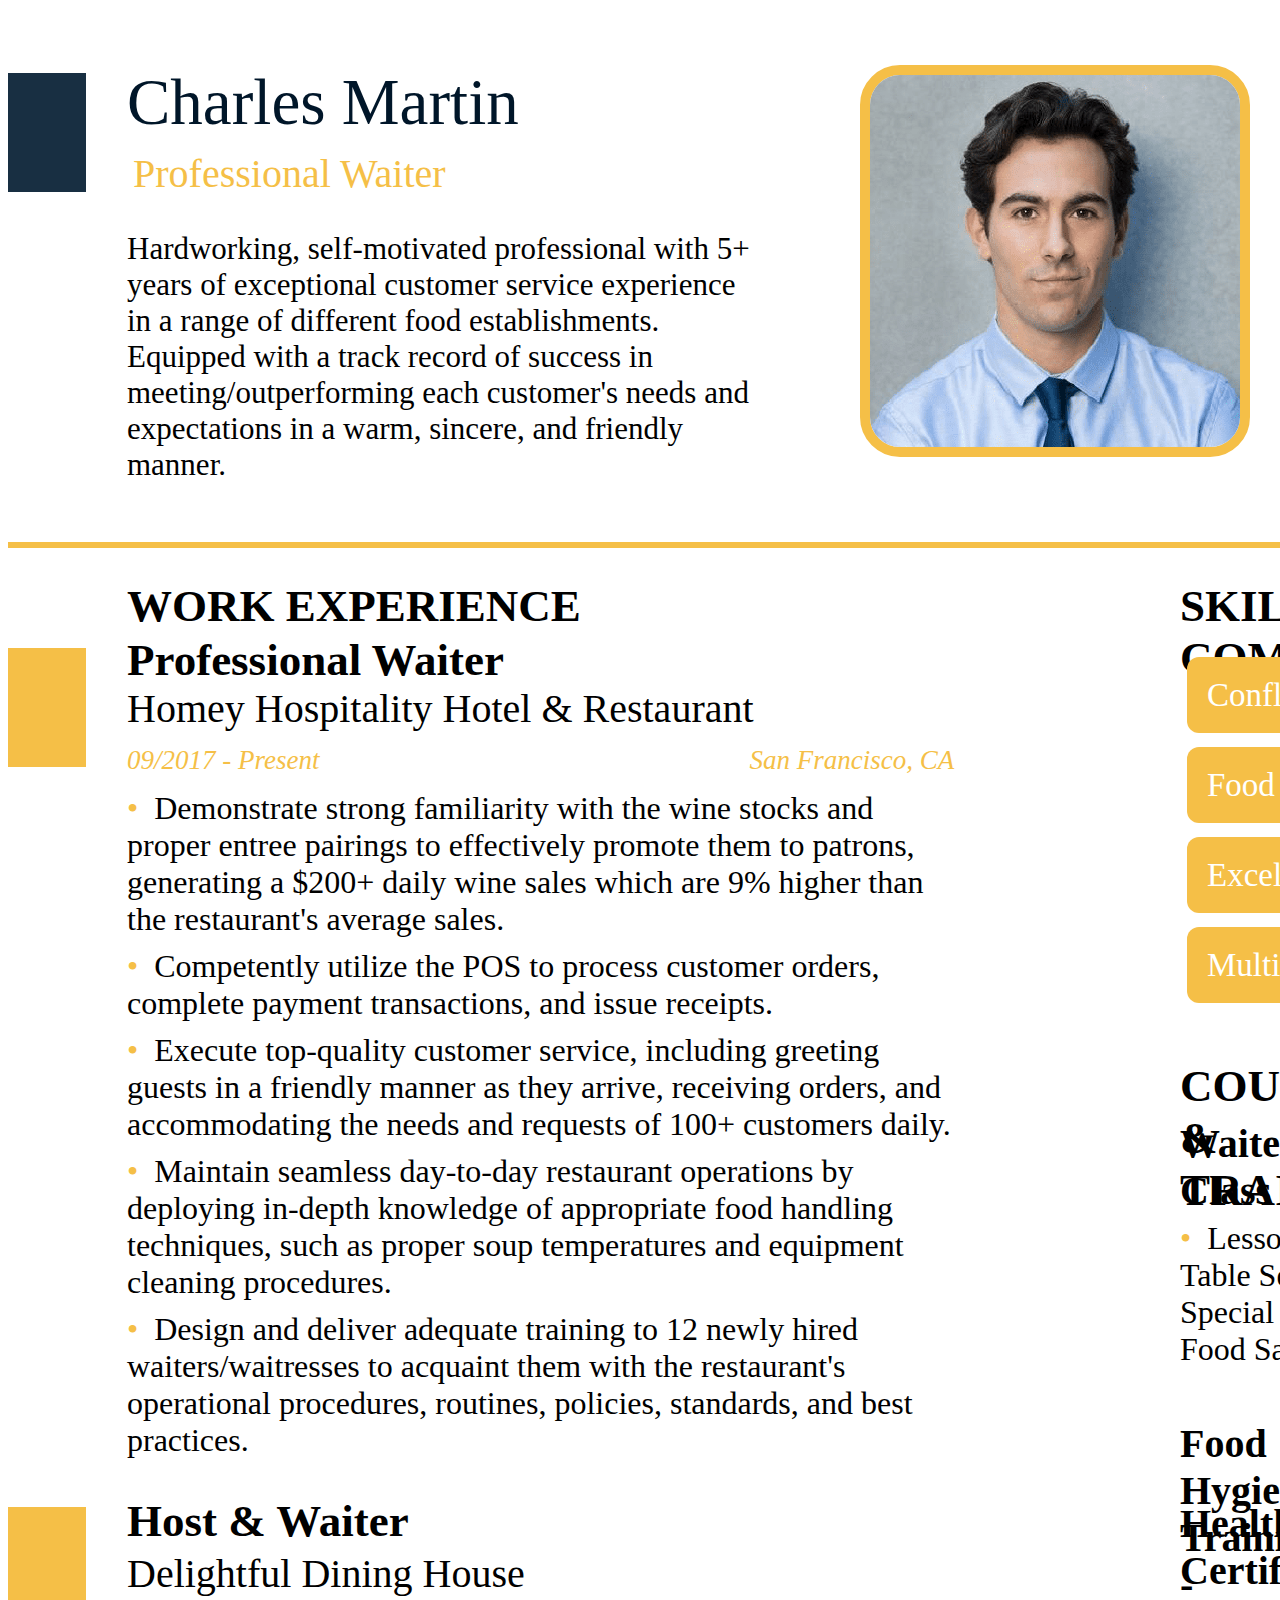
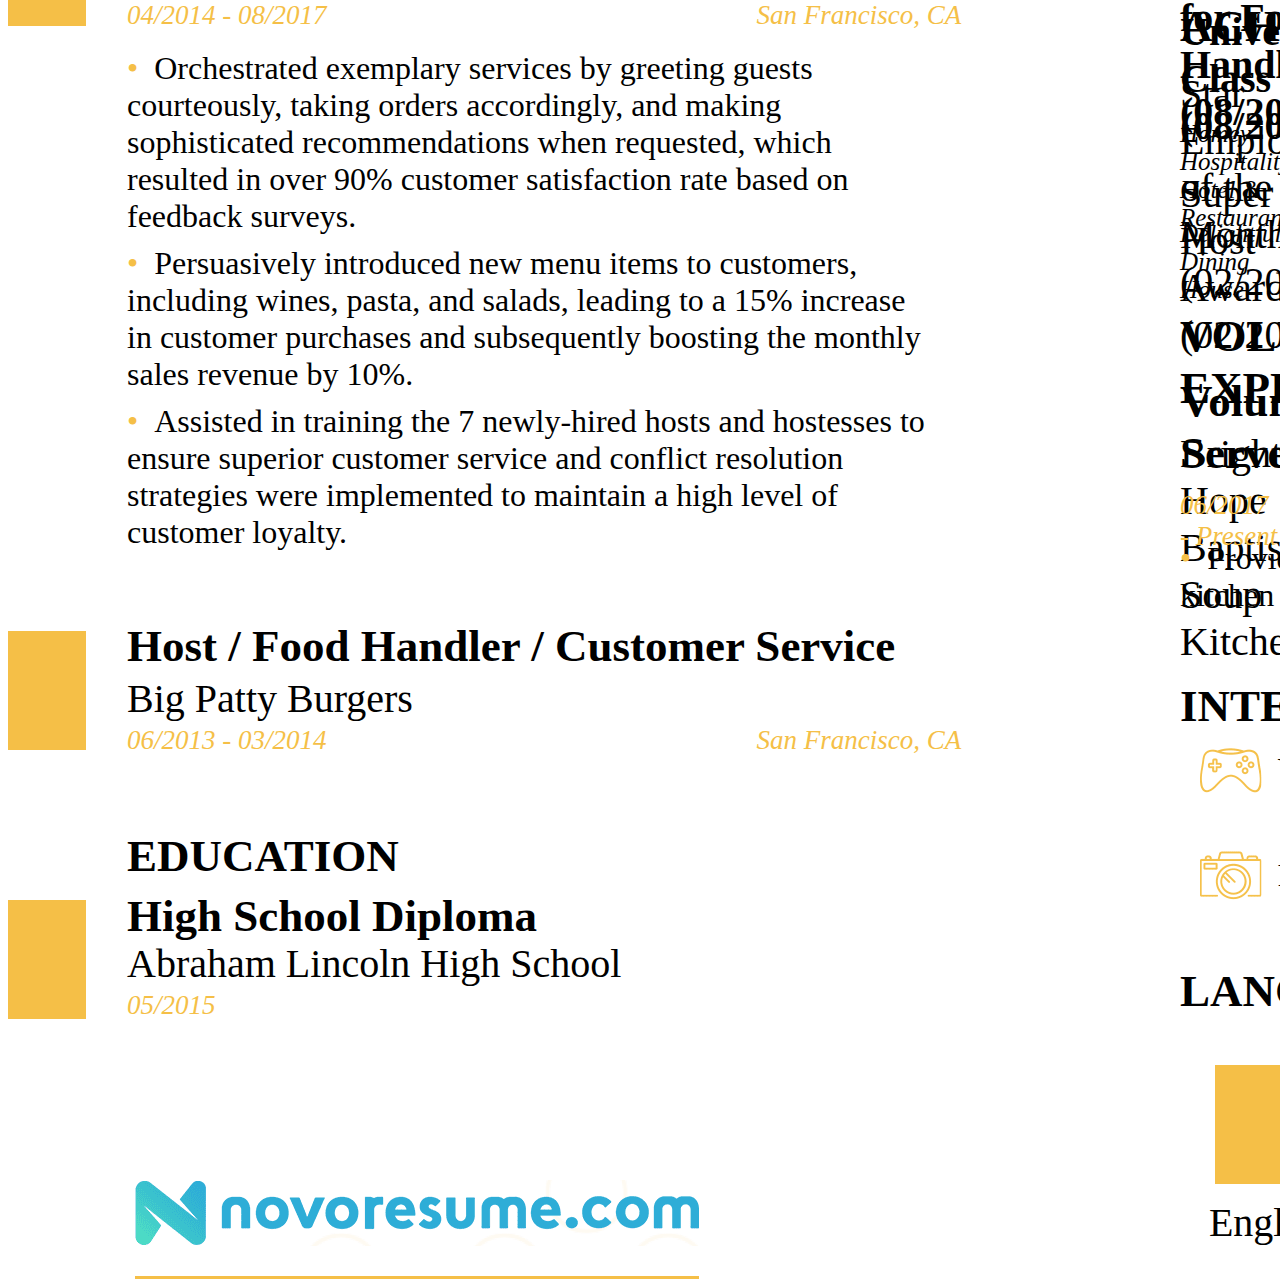
<file: Assignment_1/index.html>
<html>

<head>
    <meta charset="UTF-8">
    <title>Assignment 1 - Resume</title>
    <link rel="stylesheet" href="styles.css">
</head>

<body>

    <div class="side_decor" id="side_decor_1"></div>

    <!-- Name, Designation &amp; objective -->
    <div id="person_name">Charles Martin</div>
    <div id="designation">Professional Waiter</div>
    <p id="objective">Hardworking, self-motivated professional with 5+
        years of exceptional customer service experience
        in a range of different food establishments.
        Equipped with a track record of success in
        meeting/outperforming each customer's needs and
        expectations in a warm, sincere, and friendly
        manner.
    </p>

    <!-- Center Profile picture -->
    <img src="./resources/profile_pic.png" alt="Profile picture" id="profile_pic">

    <!-- Top Right section for contact details -->
    <div id="contact_details">
        <div style="display: inline-flex; align-items: center;">charles@novoresume.com <img src="./resources/mail.png"
                alt="mail" style="margin-left: 15px;"></div> <br>
        <div style="display: inline-flex; align-items: center;">(123) 600 2019 <img src="./resources/phone.png"
                alt="phone" style="margin-left: 15px;"></div> <br>
        <div style="display: inline-flex; align-items: center;">San Francisco, CA <img src="./resources/location.png"
                alt="location" style="margin-left: 15px;"></div> <br>
        <div style="display: inline-flex; align-items: center;">linkedin.com/in/charles.martin <img
                src="./resources/LinkedIn.png" alt="LinkedIn" style="margin-left: 15px;"></div> <br>
        <div style="display: inline-flex; align-items: center;">charles.martin <img src="./resources/skype.png"
                alt="skype" style="margin-left: 15px;"></div> <br>
    </div>

    <div class="line"></div>

    <div class="side_decor" id="side_decor_2"></div>

    <div class="heading1" id="wExp"><b>WORK EXPERIENCE</b></div>

    <!-- work experience - Professional Waiter -->
    <div id="designation2"><b>Professional Waiter</b></div>
    <div class="subHeading1" id="sh1">Homey Hospitality Hotel &amp; Restaurant</div>
    <div class="currentStatus" id="cs1"><i>09/2017 - Present<span style="display:inline-block; width: 430px;"></span>San
            Francisco, CA</i></div>
    <div class="points" id="sh1_points">
        <span style="color: #f5bf47;">&bull;&ensp;</span>Demonstrate strong familiarity with the wine stocks and proper
        entree pairings to effectively promote them to patrons,
        generating a $200+ daily wine sales which are 9% higher than
        the restaurant's average sales.<br><br style="line-height: 10px;">
        <span style="color: #f5bf47;">&bull;&ensp;</span>Competently utilize the POS to process customer orders,
        complete payment transactions, and issue receipts.<br><br style="line-height: 10px;">
        <span style="color: #f5bf47;">&bull;&ensp;</span>Execute top-quality customer service, including greeting guests
        in a friendly manner as they arrive, receiving orders, and
        accommodating the needs and requests of 100+ customers
        daily.<br><br style="line-height: 10px;">
        <span style="color: #f5bf47;">&bull;&ensp;</span>Maintain seamless day-to-day restaurant operations by
        deploying in-depth knowledge of appropriate food handling
        techniques, such as proper soup temperatures and equipment
        cleaning procedures.<br><br style="line-height: 10px;">
        <span style="color: #f5bf47;">&bull;&ensp;</span>Design and deliver adequate training to 12 newly hired
        waiters/waitresses to acquaint them with the restaurant's
        operational procedures, routines, policies, standards, and best
        practices.
    </div>


    <div class="side_decor" id="side_decor_3"></div>

    <!-- skills - Right section -->
    <div class="heading1" id="skillandComp"><b>SKILLS AND COMPETENCIES</b></div>
    <div id="skill">
        <div class="rectangleFill">Conflict Resolution</div>
        <div class="rectangleFill">Superior Coordination Skills</div>
        <div class="rectangleFill">Food&nbsp;Safety &amp; Hygiene</div>
        <div class="rectangleFill">Training &amp; Development</div>
        <div class="rectangleFill">Excellent Customer Service</div>
        <div class="rectangleFill">Quality Assurance</div>
        <div class="rectangleFill">Multitasking</div>
        <div class="rectangleFill">Health &amp; Safety Regulations Compliance</div>
    </div>

    <!-- course training - right section -->
    <div class="heading1" id="course_training"><b>COURSES &amp; TRAINING</b></div>
    <div class="subHeading1" id="sh2"><b>Waiter and Waitress Training 101 - Universal Class (09/2015 - 12/2015)</b>
    </div>
    <div class="points" id="sh2_points">
        <span style="color: #f5bf47;">&bull;&ensp;</span>Lessons: The Serving Staff, Types of Service and Table
        Settings, Table
        Service, Taking Orders, Suggestions and Suggestive Selling, Special
        Situations, Beverage Service, Team Work, Sanitation and Food
        Safety
    </div>

    <div class="subHeading1" id="sh3"><b>Food Hygiene Training - Universal Class (08/2015)</b></div>
    <div class="subHeading1" id="sh4"><b>Health Certificate for Food Handlers (08/2015)</b></div>


    <!-- work experience - Host & Waiter-->
    <div id="designation3"><b>Host &amp; Waiter</b></div>
    <div class="subHeading1" id="sh5">Delightful Dining House</div>
    <div class="currentStatus" id="cs2"><i>04/2014 - 08/2017<span style="display:inline-block; width: 430px;"></span>San
            Francisco, CA</i></div>
    <div class="points" id="sh3_points">
        <span style="color: #f5bf47;">&bull;&ensp;</span>Orchestrated exemplary services by greeting guests
        courteously, taking orders accordingly, and making
        sophisticated recommendations when requested, which
        resulted&nbsp;in over 90% customer satisfaction rate based on
        feedback surveys.<br><br style="line-height: 10px;">
        <span style="color: #f5bf47;">&bull;&ensp;</span>Persuasively introduced new menu items to customers,
        including wines, pasta, and salads, leading to a 15% increase in
        customer purchases and subsequently boosting the monthly
        sales revenue by 10%.<br><br style="line-height: 10px;">
        <span style="color: #f5bf47;">&bull;&ensp;</span>Assisted in training the 7 newly-hired hosts and hostesses to
        ensure superior customer service and conflict resolution
        strategies were implemented to maintain a high level of
        customer loyalty.<br>
    </div>


    <!-- work experience - Host-->
    <div class="side_decor" id="side_decor_4"></div>
    <div id="designation4"><b>Host / Food Handler / Customer Service</b></div>
    <div class="subHeading1" id="sh6">Big Patty Burgers</div>
    <div class="currentStatus" id="cs3"><i>06/2013 - 03/2014<span style="display:inline-block; width: 430px;"></span>San
            Francisco, CA</i></div>

    <!-- work experience - EDUCATION-->
    <div class="side_decor" id="side_decor_5"></div>
    <div class="heading1" id="edu"><b>EDUCATION</b></div>
    <div id="designation5"><b>High School Diploma</b></div>
    <div class="subHeading1" id="sh7">Abraham Lincoln High School</div>
    <div class="currentStatus" id="cs4"><i>05/2015</i></div>

    <a href="https://novoresume.com/career-blog/waiter-resume" id="resume_source" target="_blank"><img
            src="./resources/website-logo.png" alt=""></a>


    <!-- VOLUNTEER EXPERIENCE -->
    <div class="heading1" id="Volunteer_Exp"><b>VOLUNTEER EXPERIENCE</b></div>
    <div id="designation6"><b>Volunteer Server</b></div>
    <div class="subHeading1" id="sh8">Bright Hope Baptist Soup Kitchen</div>
    <div class="currentStatus" id="cs5"><i>06/2017 - Present</i></div>
    <div class="points" id="sh4_points">
        <span style="color: #f5bf47;">&bull;&ensp;</span>Provide assistance during organizational events. Aid the
        kitchen staff in preparing and serving foods to the guests.
    </div>

    <!-- ACHIEVEMENTS -->
    <div class="heading1" id="achievements"><b>ACHIEVEMENTS</b></div>
    <div class="subHeading1" id="sh9">Star Employee of the Month (02/2019)</div>
    <div id="achive_1"><em>Homey Hospitality Hotel & Restaurant</em></div>
    <div class="subHeading1" id="sh10">Super Host Award (02/2017)</div>
    <div id="achive_2"><em>Delightful Dining House</em></div>

    <!-- INTERESTS -->
    <div class="heading1" id="INTERESTS"><b>INTERESTS</b></div>
    <div id="interest_content">
        <div style="display: inline-flex; align-items: center; padding: 15px;"><img src="./resources/video_games.png"
                alt="video_games" style="margin-left: 15px;">&ensp;Video Games</div>
        <div style="display: inline-flex; align-items: center; padding: 15px;"><img src="./resources/cooking.png"
                alt="cooking" style="margin-left: 15px;">&ensp;Cooking</div>
        <div style="display: inline-flex; align-items: center; padding: 15px;"><img src="./resources/photography.png"
                alt="photography" style="margin-left: 15px;">&ensp;Photography</div>
        <div style="display: inline-flex; align-items: center; padding: 15px; padding-left: 25px;"><img
                src="./resources/food_blogging.png" alt="food_blogging" style="margin-left: 15px;">&ensp;Food Blogging
        </div>
    </div>

    <div class="heading1" id="LANGUAGES"><b>LANGUAGES</b></div>
    <div>
        <div class="English">
            <div id="English"></div>English
        </div>
        <div class="Spanish">
            <div id="Spanish"></div>Spanish
        </div>
        <div class="Mandarin">
            <div id="Mandarin"></div>Mandarin
        </div>
    </div>
</body>

</html>

<!-- 
    Credits:
    1. Sample resume image: https://novoresume.com/career-blog/waiter-resume
    2. character spacing (using character UTF-8): https://www.w3schools.com/charsets/ref_utf_punctuation.asp
    3. character spacing (using span): https://stackoverflow.com/questions/9792849/how-to-insert-spaces-tabs-in-text-using-html-css
    4. HTML 4 Entity Names: https://www.w3schools.com/charsets/ref_html_entities_4.asp
    5. Ignore div line break: https://stackoverflow.com/questions/3576605/prevent-linebreak-after-div
    6. Multiple background color in one div: https://stackoverflow.com/questions/19081355/how-can-apply-multiple-background-color-to-one-div
    7. open link in new tab: https://www.w3schools.com/html/html_links.asp
 -->
</file>
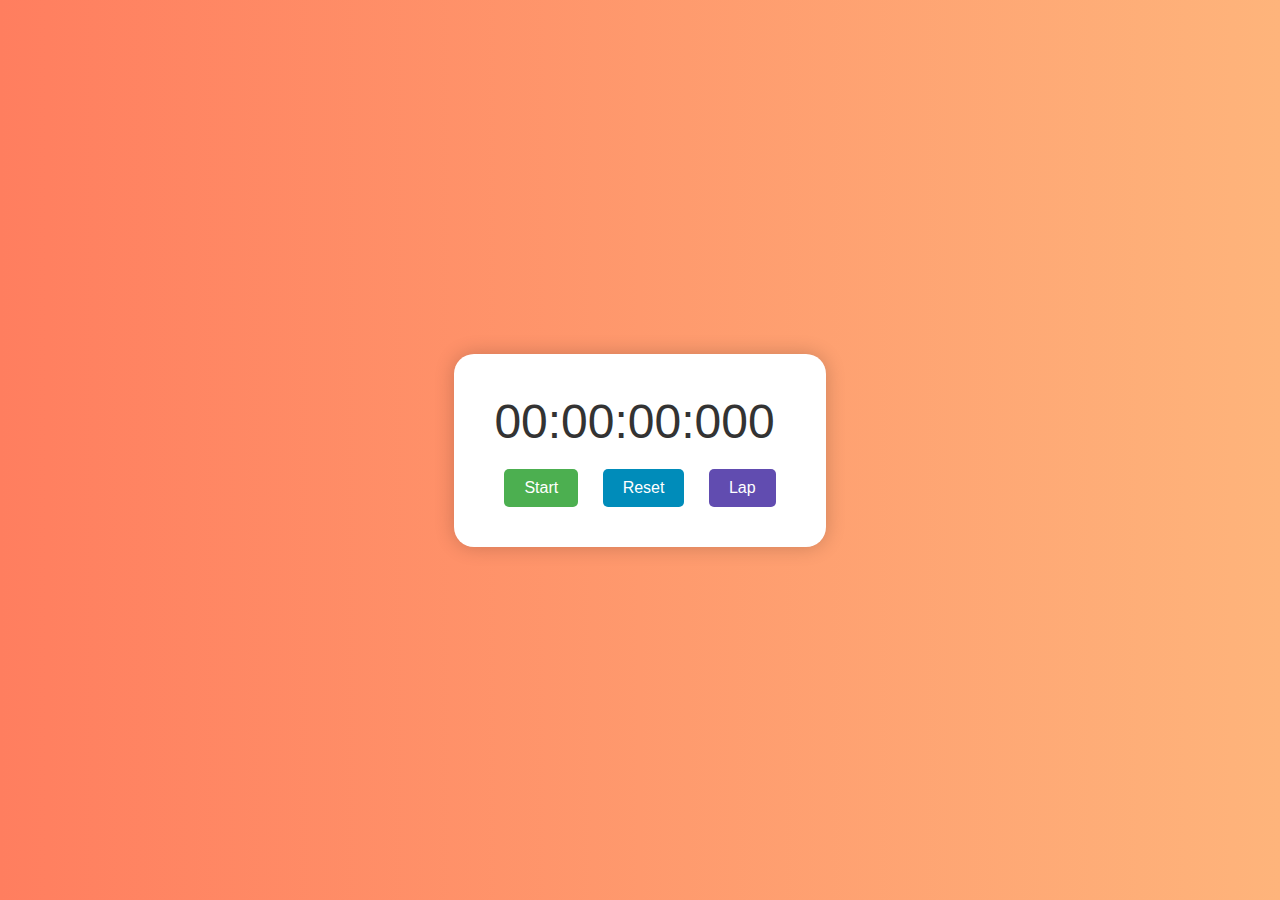
<file: Assignment_2/index.html>
<!DOCTYPE html>
<html lang="en">
<head>
    <meta charset="UTF-8">
    <meta name="viewport" content="width=device-width, initial-scale=1.0, minimum-scale=1.0">
    <title>Stopwatch - Moki</title>
    <link rel="stylesheet" href="style.css">
</head>
<body>
    <div class="stopwatch" id="mainwindow">
        <div id="display">00:00:00:000</div>
        <div class="buttons">
            <button id="start_stop" class="start">Start</button>
            <button id="reset" class="_reset">Reset</button>
            <button id="lap" class="_lap">Lap</button>
        </div>
    </div>
    
    <div class="stopwatch" id="lapSection">
        <table id="lapData">
            <tr>
                <th>No.</th>
                <th>Lap&nbsp;time</th>
            </tr>
        </table>
    </div>

    <script src="script.js"></script>
</body>
</html>
</file>
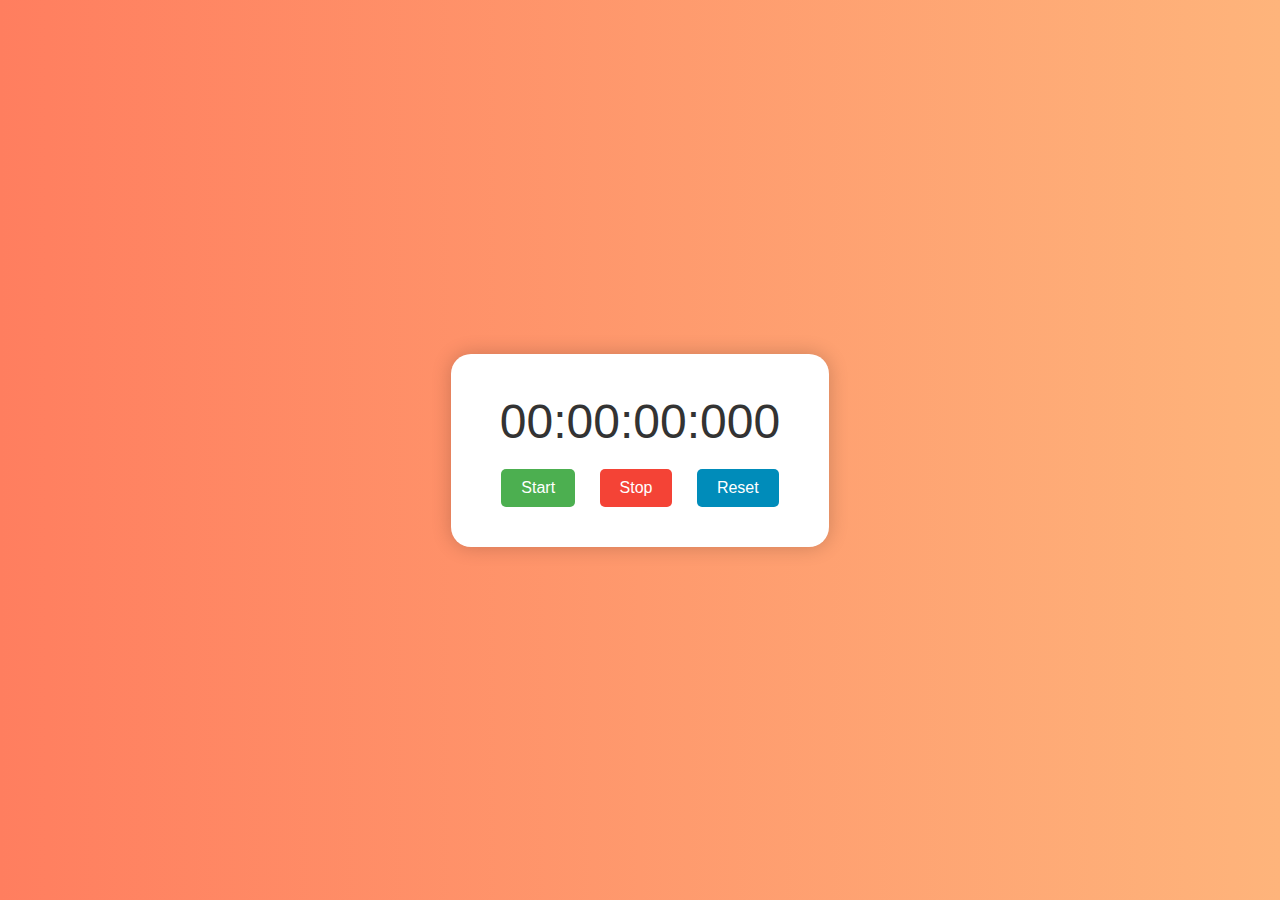
<file: Assignment_2/stopwatch - Supplied/index.html>
<!DOCTYPE html>
<html lang="en">
<head>
    <meta charset="UTF-8">
    <meta name="viewport" content="width=device-width, initial-scale=1.0">
    <title>Stopwatch</title>
    <link rel="stylesheet" href="style.css">
</head>
<body>
    <div class="stopwatch">
        <div id="display">00:00:00:000</div>
        <div class="buttons">
            <button id="start">Start</button>
            <button id="stop">Stop</button>
            <button id="reset">Reset</button>
        </div>
    </div>
    <script src="script.js"></script>
</body>
</html>
</file>
<file: Assignment_1/styles.css>
.line {
    border: 3px solid #f5bf47;
    margin-top: 350px;
    width: 1950px;
}

.side_decor {
    width: 78px;
    height: 119px;
}

#side_decor_1 {
    background-color: #182f42;
    margin-top: 73px;
}

#side_decor_2 {
    background-color: #f5bf47;
    margin-top: 100px;
}

#side_decor_3 {
    background-color: #f5bf47;
    margin-top: 740px;
}

#side_decor_4 {
    background-color: #f5bf47;
    margin-top: 605px;
}

#side_decor_5 {
    background-color: #f5bf47;
    margin-top: 150px;
}


#person_name {
    font-size: 65px;
    position: absolute;
    top: 65px;
    left: 127px;
    color: #001629;
}

#designation {
    font-size: 40px;
    color: #f5bf47;
    position: absolute;
    top: 150px;
    left: 133px;
}

#objective {
    width: 630px;
    font-size: 31px;
    position: absolute;
    top: 200px;
    left: 127px;
}

#profile_pic {
    position: absolute;
    top: 65px;
    left: 860px;
    border: 10px solid #f5bf47;
    border-radius: 40px;
}

#contact_details {
    position: absolute;
    top: 65px;
    left: 1500px;
    text-align: right;
    font-size: 31px;
    line-height: 70px;
}

.heading1 {
    font-size: 45px;
}

.subHeading1 {
    font-size: 40px;
}

.currentStatus {
    font-size: 27px;
}

.points {
    font-size: 32px;
}

#wExp {
    width: fit-content;
    position: absolute;
    top: 580px;
    left: 127px;
}

#edu {
    width: fit-content;
    position: absolute;
    top: 2430px;
    left: 127px;
}

#designation2 {
    width: fit-content;
    font-size: 45px;
    position: absolute;
    top: 634px;
    left: 127px;
}

#designation3 {
    width: fit-content;
    font-size: 45px;
    position: absolute;
    top: 1495px;
    left: 127px;
}

#designation4 {
    width: fit-content;
    font-size: 45px;
    position: absolute;
    top: 2220px;
    left: 127px;
}

#designation5 {
    width: fit-content;
    font-size: 45px;
    position: absolute;
    top: 2490px;
    left: 127px;
}

#sh1 {
    width: fit-content;
    position: absolute;
    top: 685px;
    left: 127px;
}

#sh5 {
    width: fit-content;
    position: absolute;
    top: 1550px;
    left: 127px;
}

#sh6 {
    width: fit-content;
    position: absolute;
    top: 2275px;
    left: 127px;
}

#sh7 {
    width: fit-content;
    position: absolute;
    top: 2540px;
    left: 127px;
}

#sh2 {
    width: 840px;
    position: absolute;
    top: 1120px;
    left: 1180px;
}

#sh3 {
    width: fit-content;
    position: absolute;
    top: 1420px;
    left: 1180px;
}

#sh4 {
    width: fit-content;
    position: absolute;
    top: 1500px;
    left: 1180px;
}

#cs1 {
    width: fit-content;
    position: absolute;
    top: 745px;
    left: 127px;
    color: #f5bf47;
}

#cs2 {
    width: fit-content;
    position: absolute;
    top: 1600px;
    left: 127px;
    color: #f5bf47;
}

#cs3 {
    width: fit-content;
    position: absolute;
    top: 2325px;
    left: 127px;
    color: #f5bf47;
}

#cs4 {
    width: fit-content;
    position: absolute;
    top: 2590px;
    left: 127px;
    color: #f5bf47;
}

#sh1_points {
    width: 830px;
    position: absolute;
    top: 790px;
    left: 127px;
}

#sh3_points {
    width: 800px;
    position: absolute;
    top: 1650px;
    left: 127px;
}

#sh2_points {
    width: 860px;
    position: absolute;
    top: 1220px;
    left: 1180px;
}

#skillandComp {
    width: fit-content;
    position: absolute;
    top: 580px;
    left: 1180px;
}

#skill {
    font-size: 33px;
    width: 860px;
    position: absolute;
    top: 650px;
    left: 1180px;
}


.rectangleFill {
    display: inline;
    background-color: #f5bf47;
    color: white;
    width: fit-content;
    border-radius: 12px;
    margin: 0px 7px;
    padding: 20px;
    line-height: 90px;
}

#course_training {
    width: fit-content;
    position: absolute;
    top: 1060px;
    left: 1180px;
}

#resume_source {
    position: absolute;
    width: auto;
    top: 2780px;
    margin-left: 127px;
    margin-bottom: 100px;
    padding-bottom: 30px;
    border: 3px solid #f5bf47;
    border-left: none;
    border-right: none;
    border-top: none;
}

#Volunteer_Exp {
    width: fit-content;
    position: absolute;
    top: 1910px;
    left: 1180px;
}

#designation6 {
    width: fit-content;
    font-size: 45px;
    position: absolute;
    top: 1975px;
    left: 1180px;
}

#sh8 {
    width: fit-content;
    position: absolute;
    top: 2030px;
    left: 1180px;
}

#cs5 {
    width: fit-content;
    position: absolute;
    top: 2090px;
    left: 1180px;
    color: #f5bf47;
}

#sh4_points {
    width: 800px;
    position: absolute;
    top: 2140px;
    left: 1180px;
}

#achievements {
    width: fit-content;
    position: absolute;
    top: 1600px;
    left: 1180px;
}

#sh9 {
    width: fit-content;
    position: absolute;
    top: 1670px;
    left: 1180px;
}

#achive_1 {
    width: fit-content;
    position: absolute;
    font-size: 25px;
    font-style: normal;
    top: 1720px;
    left: 1180px;
}

#sh10 {
    width: fit-content;
    position: absolute;
    top: 1770px;
    left: 1180px;
}

#achive_2 {
    width: fit-content;
    position: absolute;
    font-size: 25px;
    font-style: normal;
    top: 1820px;
    left: 1180px;
}

#interest_content {
    position: absolute;
    top: 2320px;
    left: 1170px;
    width: 800px;
    text-align: left;
    font-size: 31px;
    line-height: 70px;
}

#INTERESTS {
    width: fit-content;
    position: absolute;
    top: 2280px;
    left: 1180px;
}

#LANGUAGES {
    width: fit-content;
    position: absolute;
    top: 2565px;
    left: 1180px;
}

.lang_level {
    width: 78px;
    height: 119px;
    position: absolute;
    top: 2565px;
    left: 1180px;
}

#English {
    width: 110px;
    height: 119px;
    margin: 15px;
    background-color: #f5bf47;
}

.English {
    position: absolute;
    top: 2650px;
    left: 1200px;
    font-size: 40px;
    text-align: center;
}

#Spanish {
    width: 110px;
    height: 89px;
    margin: 15px;
    border-top: 30px solid lightgray;
    background-color: #f5bf47;
}

.Spanish {
    position: absolute;
    top: 2650px;
    left: 1450px;
    font-size: 40px;
    text-align: center;
}

#Mandarin {
    width: 110px;
    height: 49px;
    margin: 15px;
    border-top: 70px solid lightgray;
    background-color: #f5bf47;

}

.Mandarin {
    position: absolute;
    top: 2650px;
    left: 1700px;
    font-size: 40px;
    text-align: center;
}
</file>
<file: Assignment_2/style.css>
body {
    display: flex;
    justify-content: center;
    align-items: center;
    height: 100vh;
    margin: 0;
    background: linear-gradient(to right, #ff7e5f, #feb47b);
    font-family: Arial, sans-serif;
}

#lapSection{
    display: none;
    max-height: 200px;
    overflow: auto;
}

.stopwatch {
    text-align: center;
    background: #fff;
    padding: 40px;
    border-radius: 20px;
    box-shadow: 0 0 20px rgba(0, 0, 0, 0.2);
    margin: 0.5%;
}

#display {
    font-size: 3rem;
    margin-bottom: 20px;
    align-items: center;
    color: #333;
    width: 15%;
    height: auto;
}

.buttons button {
    font-size: 1rem;
    padding: 10px 20px;
    margin: 0 10px;
    border: none;
    color: white;
    border-radius: 5px;
    cursor: pointer;
    transition: background-color 0.3s;
}

.buttons button:hover {
    opacity: 0.6;
    outline-style: solid;
    outline-width: 0.15rem;
    outline-color: #0052e8;
}

.start {
    background-color: #4caf50;
}

.stop {
    background-color: #f44336;
}

._reset {
    background-color: #008cba;
}

._lap {
    background-color: #614CB0;
}

table, th, td {
    padding: 5px;
    border: 0.5px solid rgb(95, 95, 95);
    border-collapse: collapse;
    table-layout: auto;
    width: 100%;  
}

th{
    background-color: #a6e0f4;
}

/* #mainwindow{
    position: sticky;
} */

@media (max-width: 700px) {
    body {
      flex-direction: column;
    }
}
</file>
<file: Assignment_2/stopwatch - Supplied/style.css>
body {
    display: flex;
    justify-content: center;
    align-items: center;
    height: 100vh;
    margin: 0;
    background: linear-gradient(to right, #ff7e5f, #feb47b);
    font-family: Arial, sans-serif;
}

.stopwatch {
    text-align: center;
    background: #fff;
    padding: 40px;
    border-radius: 20px;
    box-shadow: 0 0 20px rgba(0, 0, 0, 0.2);
}

#display {
    font-size: 3rem;
    margin-bottom: 20px;
    color: #333;
}

.buttons button {
    font-size: 1rem;
    padding: 10px 20px;
    margin: 0 10px;
    border: none;
    background-color: #4caf50;
    color: white;
    border-radius: 5px;
    cursor: pointer;
    transition: background-color 0.3s;
}

.buttons button:hover {
    background-color: #45a049;
}

#start {
    background-color: #4caf50;
}

#stop {
    background-color: #f44336;
}

#reset {
    background-color: #008cba;
}
</file>
